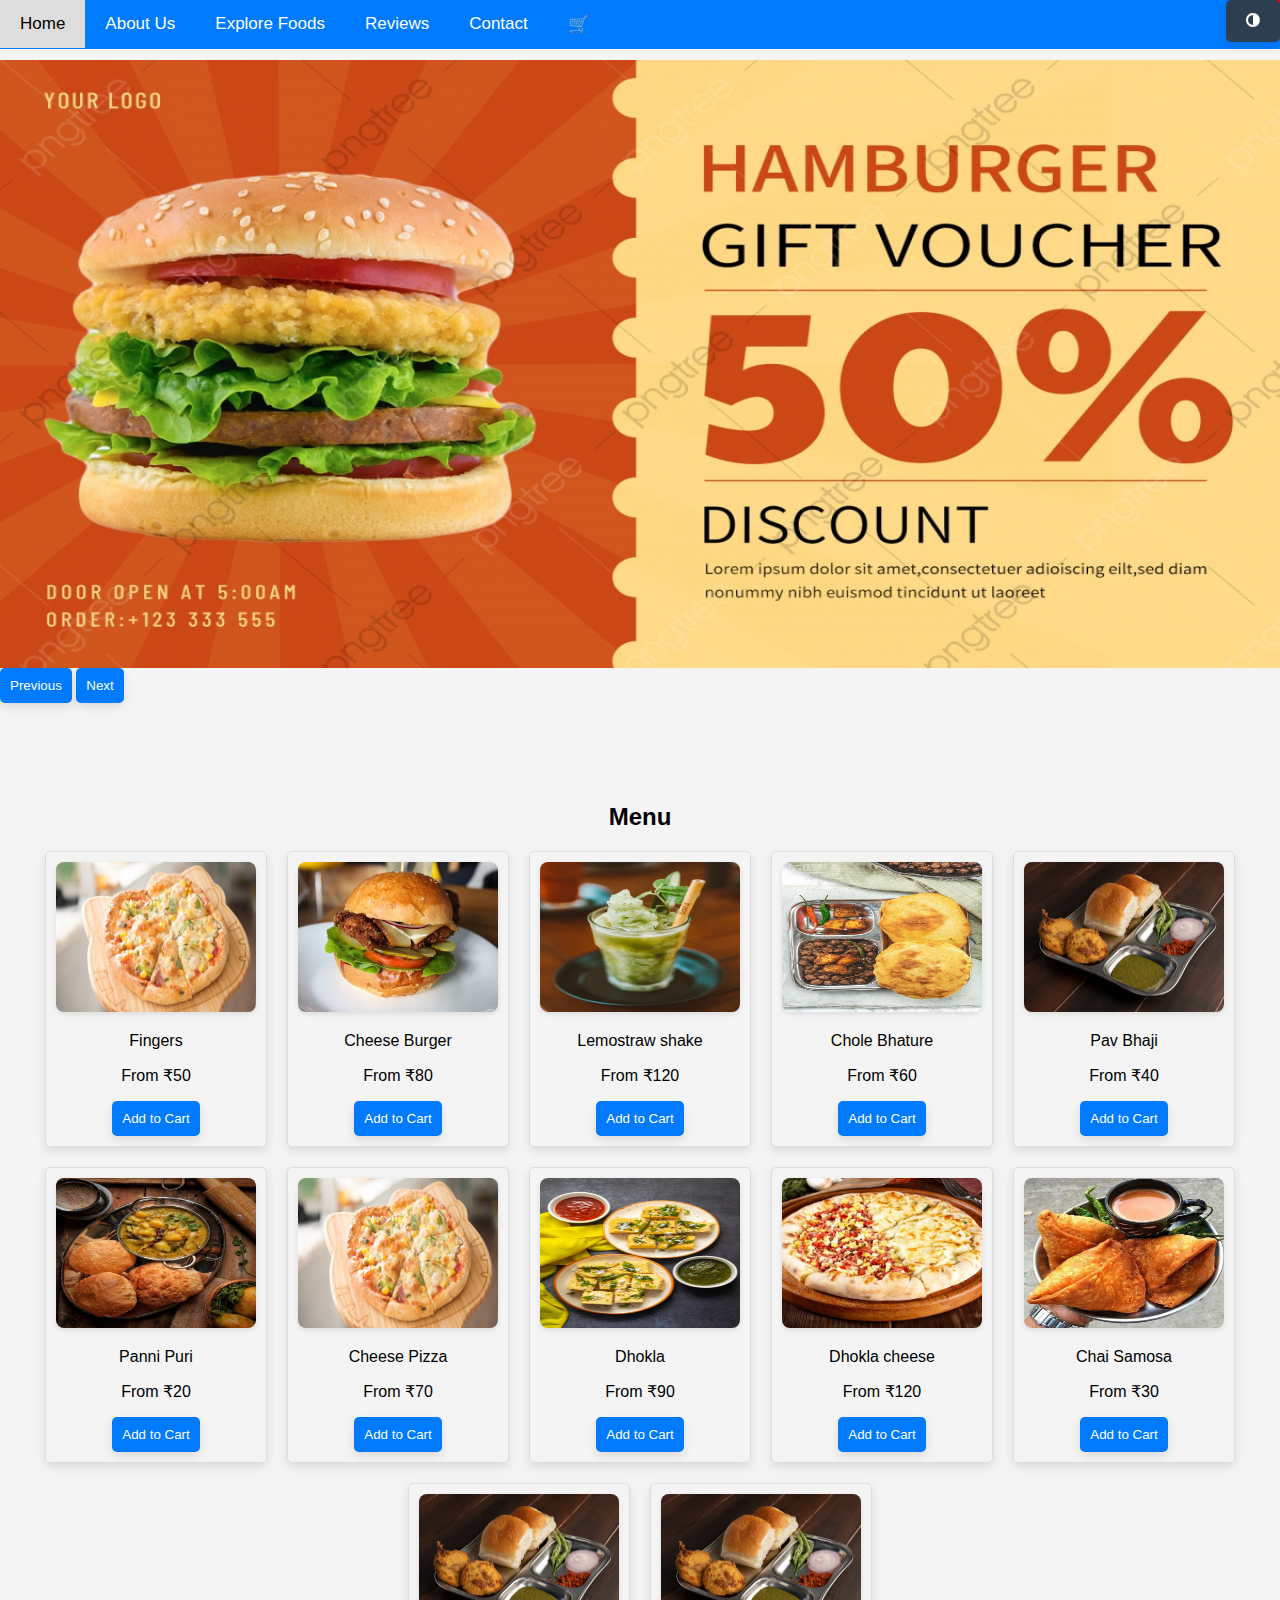
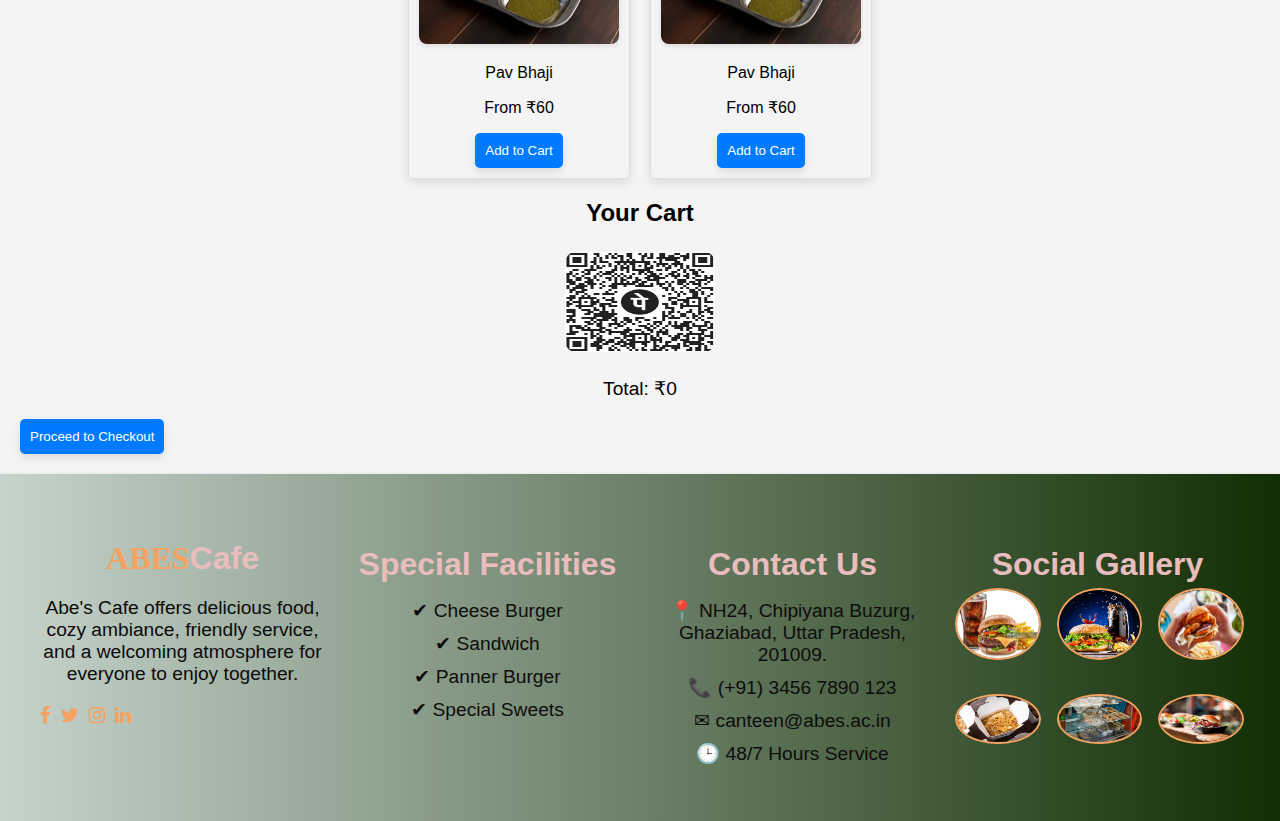
<file: canteen/cart3.html>
<!DOCTYPE html>
<html lang="en">
<head>
    <meta charset="UTF-8">
    <meta name="viewport" content="width=device-width, initial-scale=1.0">
    <title>Canteen Order System</title>
    <link rel="stylesheet" href="https://cdnjs.cloudflare.com/ajax/libs/font-awesome/4.7.0/css/font-awesome.min.css">
   <link rel="stylesheet" href="cart3.css">
</head>
<body>
    <div class="navbar" id="navbar">
    <a href="index.html">Home</a>
    <a href="#about">About Us</a>
    <a href="#menu-item">Explore Foods</a>
    <a href="review.html">Reviews</a>
    <a href="contact.html">Contact</a>
    <a href="#cart" class="cart-icon">
        🛒
        <span id="cart-count" class="cart-badge">0</span>
        
    </a>
    <button onclick="toggleDarkMode()" class="dark-mode-btn"><i class="fa fa-adjust" aria-hidden="true"></i></button>
    
</div>

    <div class="slider-container">
      <div class="slider">
        <img src="images/bg/ban4.jpg" alt="Image 1">
        <img src="images/bg/ban2.jpg" alt="Image 2">
        <img src="images/bg/banner1.jpg" alt="Image 3">
        <img src="images/bg/bg-1.jpg" alt="Image 4">
      </div>
      <button class="prev" onclick="prevSlide()">Previous</button>
      <button class="next" onclick="nextSlide()">Next</button>
    </div>
    
        
    
    
    <div class="container" id="menu-item">
        <h2>Menu</h2>
        <div class="menu">
            
            <div class="menu-item" id="cart">
                <img src="images/cart/Cheese Pizza.jpg" alt="Item 1">
                <p>Fingers</p>
                <p> From ₹50</p>
                <button onclick="addToCart('Item 1', 50, 'item1.jpg')">Add to Cart</button>
            </div>
            <div class="menu-item"id="cart">
                <img src="images/cart/cheese-Burger.jpg" alt="Item 2">
                <p>Cheese Burger</p>
                <p>From ₹80</p>
                <button onclick="addToCart('Item 2', 80, 'item2.jpg')">Add to Cart</button>
            </div>
            <div class="menu-item"id="cart">
                <img src="images/cart/Lemostraw shake.webp" alt="Item 3">
                <p>Lemostraw shake</p>
                <p>From ₹120</p>
                <button onclick="addToCart('Item 3', 120, 'item3.jpg')">Add to Cart</button>
            </div>
            <div class="menu-item"id="cart">
                <img src="images/cart/chole-bhature.jpg" alt="Item 4">
                <p>Chole Bhature</p>
                <p>From ₹60</p>
                <button onclick="addToCart('Item 4', 60, 'item4.jpg')">Add to Cart</button>
            </div>
            <div class="menu-item"id="cart">
                <img src="images/cart/Pav Bhaji.jpg" alt="Item 5">
                <p>Pav Bhaji</p>
                <p>From ₹40</p>
                <button onclick="addToCart('Item 5', 40, 'item5.jpg')">Add to Cart</button>
            </div>
            <div class="menu-item"id="cart">
                <img src="images/cart/Panni Puri.jpg" alt="Item 6">
                <p>Panni Puri</p>
                <p>From ₹20</p>
                <button onclick="addToCart('Item 6', 20, 'item6.jpg')">Add to Cart</button>
            </div>
            <div class="menu-item"id="cart">
                <img src="images/cart/Cheese Pizza.jpg" alt="Item 7">
                <p>Cheese Pizza</p>
                <p>From ₹70</p>
                <button onclick="addToCart('Item 8', 70, 'item8.jpg')">Add to Cart</button>
            </div>
            <div class="menu-item"id="cart">
                <img src="images/cart/Dhokla.jpg" alt="Item 8">
                <p>Dhokla</p>
                <p>From ₹90</p>
                <button onclick="addToCart('Item 8', 90, 'item8.jpg')">Add to Cart</button>
            </div>
            <div class="menu-item"id="cart">
                <img src="images/cart/Dhokla cheese.jpg" alt="Item 9">
                <p>Dhokla cheese</p>
                <p>From ₹120</p>
                <button onclick="addToCart('Item 9', 20, 'item9.jpg')">Add to Cart</button>
            </div>
            <div class="menu-item"id="cart">
                <img src="images/cart/samosa-chai.jpg" alt="Item 10">
                <p>Chai Samosa</p>
                <p>From ₹30</p>
                <button onclick="addToCart('Item 10', 30, 'item10.jpg')">Add to Cart</button>
            </div>
            <div class="menu-item"id="cart">
                <img src="images/cart/Pav Bhaji.jpg" alt="Item 11">
                <p>Pav Bhaji</p>
                <p>From ₹60</p>
            <button onclick="addToCart('Item 11', 60, 'item11.jpg')">Add to Cart</button>
        </div>
        <div class="menu-item"id="cart">
            <img src="images/cart/Pav Bhaji.jpg" alt="Item 11">
            <p>Pav Bhaji</p>
            <p>From ₹60</p>
        <button onclick="addToCart('Item 11', 60, 'item11.jpg')">Add to Cart</button>
    </div>
        </div>
        
        <div class="cart">
            <h2>Your Cart</h2>
            <ul id="cartItems"></ul>
            <center>  <p class="p11" ><img src="quar2.jpg"></p></center>
            <p id="totalAmount">Total: ₹0</p>
            <button onclick="showCheckoutForm()">Proceed to Checkout</button>
        </div>

        <div class="checkout" id="checkoutForm" style="display: none;">
            <h2>Checkout</h2>
            <form onsubmit="processPayment(event)">
                <label for="name">Name:</label>
                <input type="text" id="name" required><br>
                <label for="mobile">Mobile Number:</label>
                <input type="text" id="mobile" required><br>
                <label for="text">address</label>
                <input type="text" id="address" required><br>
                <button type="submit">Submit Payment</button>
            </form>
        </div>
    </div>

    <footer class="footer">
        <div class="footer-container">
            <!-- About Section -->
            <div class="footer-item about">
                <h2><span class="highlight">ABES</span>Cafe</h2>
                <p>
                    Abe's Cafe offers delicious food, cozy ambiance, 
                    friendly service, and a welcoming atmosphere for everyone to enjoy together.
                </p>
                <div class="social-icons">
                    <a href="#"><i class="fa fa-facebook"></i></a>
                    <a href="#"><i class="fa fa-twitter"></i></a>
                    <a href="#"><i class="fa fa-instagram"></i></a>
                    <a href="#"><i class="fa fa-linkedin"></i></a>
                </div>
            </div>

            <!-- Special Facilities Section -->
            <div class="footer-item">
                <h3>Special Facilities</h3>
                <ul>
                    <li>✔ Cheese Burger</li>
                    <li>✔ Sandwich</li>
                    <li>✔ Panner Burger</li>
                    <li>✔ Special Sweets</li>
                </ul>
            </div>

            <!-- Contact Us Section -->
            <div class="footer-item">
                <h3>Contact Us</h3>
                <ul>
                    <li>📍 NH24, Chipiyana Buzurg, Ghaziabad, Uttar Pradesh, 201009.</li>
                    <li>📞 (+91) 3456 7890 123</li>
                    <li>✉ canteen@abes.ac.in</li>
                    <li>🕒 48/7 Hours Service</li>
                </ul>
            </div>

            <!-- Social Gallery Section -->
            <div class="footer-item">
                <h3>Social Gallery</h3>
                <div class="gallery">
                    <img src="images/footer/footer1.jpg" alt="Gallery Image">
                    <img src="images/footer/footer2.jpg" alt="Gallery Image">
                    <img src="images/footer/footer3.jpg" alt="Gallery Image">
                    <img src="images/footer/footer4.jpg" alt="Gallery Image">
                    <img src="images/footer/footer5.jpg" alt="Gallery Image">
                    <img src="images/footer/fotter6.jpg" alt="Gallery Image">
                </div>
            </div>
        </div>
    </footer>

    <script>

function toggleNavbar() {
            var navbar = document.getElementById("navbar");
            navbar.classList.toggle("responsive");
        }

        function toggleDarkMode() {
            document.body.classList.toggle('dark-mode');
        }
    
        let slideIndex = 0;

function showSlides() {
  const slides = document.querySelectorAll('.slider img');
  for (let i = 0; i < slides.length; i++) {
    slides[i].style.display = 'none';
  }
  slideIndex++;
  if (slideIndex > slides.length) {
    slideIndex = 1;
  }
  slides[slideIndex - 1].style.display = 'block';
  setTimeout(showSlides, 2000); // Change image every 2 seconds
}

function prevSlide() {
  slideIndex--;
  showSlides();
}

function nextSlide() {
  slideIndex++;
  showSlides();
}

document.addEventListener('DOMContentLoaded', function() {
  showSlides();
});

let cart = [];
let total = 0;

function addToCart(itemName, itemPrice, itemImage) {
    cart.push({ name: itemName, price: itemPrice, image: itemImage });
    total += itemPrice;
    displayCart();
}


function displayCart() {
    const cartItems = document.getElementById('cartItems');
    cartItems.innerHTML = '';

    cart.forEach(item => {
        const li = document.createElement('li');
        li.innerHTML = `<img src="${item.image}" alt="${item.name}"> ${item.name} - ₹${item.price}`;
        cartItems.appendChild(li);
    });

    document.getElementById('totalAmount').innerText = `Total: ₹${total}`;
}

function showCheckoutForm() {
    document.getElementById('checkoutForm').style.display = 'block';
}

function processPayment(event) {
    event.preventDefault();

    const name = document.getElementById('name').value;
    const mobile = document.getElementById('mobile').value;
    const address = document.getElementById('address').value;

    if (cart.length === 0) {
        alert('Your cart is empty. Please add items to the cart.');
        return;
    }

    const orderDetails = cart.map(item => `${item.name} - ₹${item.price}`).join('\n');
    const orderMessage = `Order Details:\n${orderDetails}\n\nTotal: ₹${total}\n\nCustomer Details:\nName: ${name}\nMobile: ${mobile}\nAddress: ${address}\n\nThank you for your order!`;
    
    console.log(orderMessage); 
    alert(orderMessage); 

    
    cart = [];
    total = 0;
    displayCart();
    document.getElementById('checkoutForm').style.display = 'none';
}

    </script>
</body>
</html>
</file>
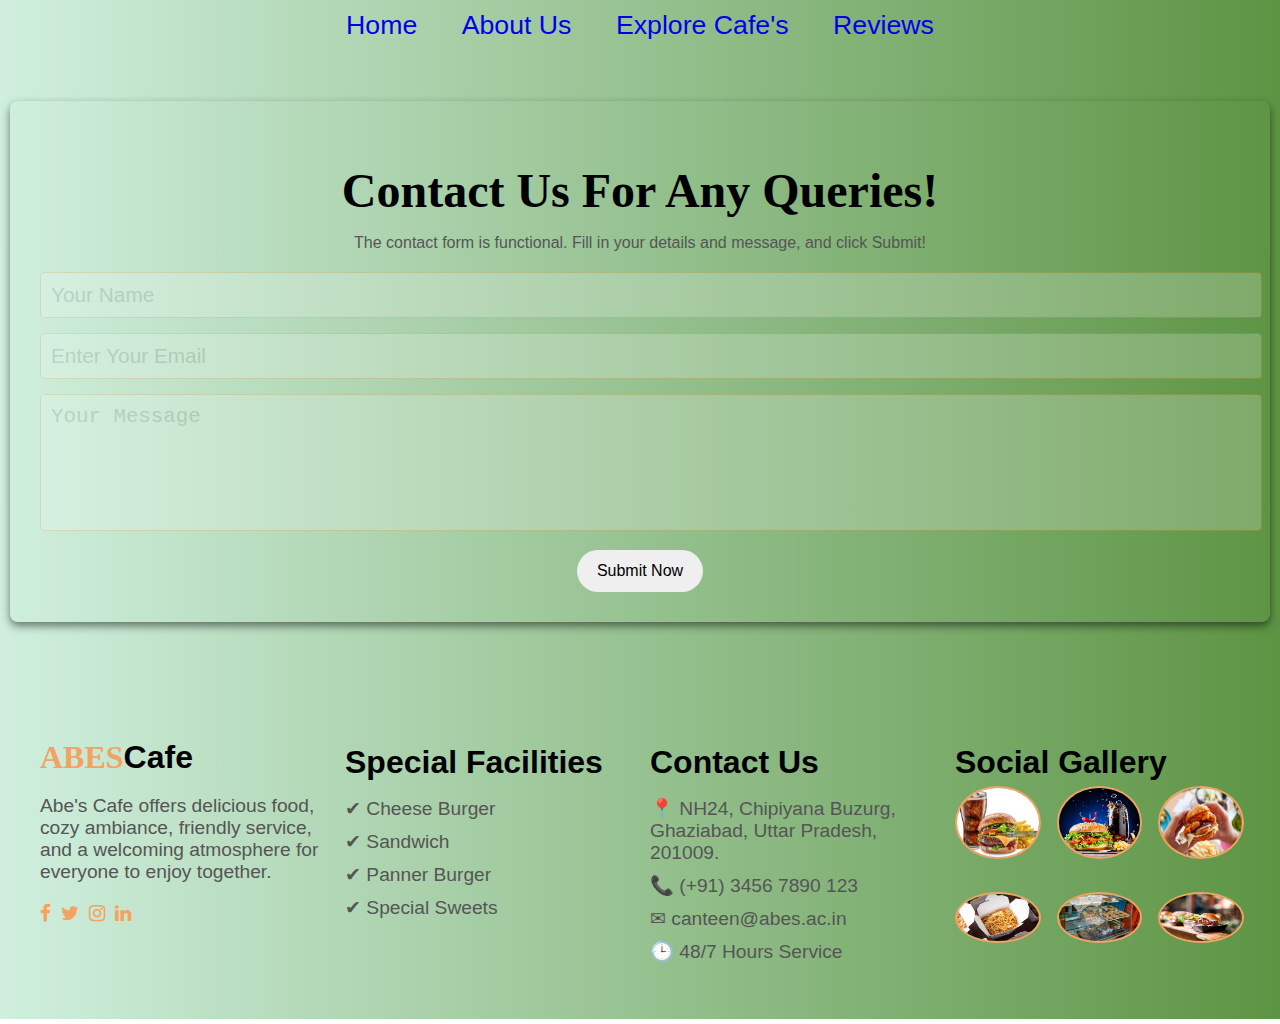
<file: canteen/contact.html>
<!DOCTYPE html>
<html lang="en">
<head>
    <meta charset="UTF-8">
    <meta name="viewport" content="width=device-width, initial-scale=1.0">
    <title>Contact Us</title>
    <link rel="stylesheet" href="https://cdnjs.cloudflare.com/ajax/libs/font-awesome/4.7.0/css/font-awesome.min.css">
    <link rel="stylesheet" href="contact.css">
</head>
<body>
    <div class="navbar">
        <a href="index.html">Home</a>
        <a href="#about">About Us</a>
        <a href="#explore-food">Explore Cafe's</a>
        <a href="review.html">Reviews</a>
    </div>
    <section class="contact-section">
        <h1>Contact Us For Any Queries!</h1>
        <p>
            The contact form is functional. Fill in your details and message, and click Submit!
        </p>
        <form id="contact-form">
            <div class="form-group">
                <input type="text" id="name" placeholder="Your Name" required>
            </div>
            <div class="form-group">
                <input type="email" id="email" placeholder="Enter Your Email" required>
            </div>
            <div class="form-group">
                <textarea id="message" placeholder="Your Message" rows="5" required></textarea>
            </div>
            <button type="submit" class="submit-btn">Submit Now</button>
        </form>
        <div id="confirmation" class="hidden">Thank you for contacting us. We will get back to you shortly!</div>
    </section>
    <footer class="footer">
        <div class="footer-container">
         
            <div class="footer-item about">
                <h2><span class="highlight">ABES</span>Cafe</h2>
                <p>
                    Abe's Cafe offers delicious food, cozy ambiance, 
                    friendly service, and a welcoming atmosphere for everyone to enjoy together.
                </p>
                <div class="social-icons">
                    <a href="#"><i class="fa fa-facebook"></i></a>
                    <a href="#"><i class="fa fa-twitter"></i></a>
                    <a href="#"><i class="fa fa-instagram"></i></a>
                    <a href="#"><i class="fa fa-linkedin"></i></a>
                </div>
            </div>

            <div class="footer-item">
                <h3>Special Facilities</h3>
                <ul>
                    <li>✔ Cheese Burger</li>
                    <li>✔ Sandwich</li>
                    <li>✔ Panner Burger</li>
                    <li>✔ Special Sweets</li>
                </ul>
            </div>

            <div class="footer-item">
                <h3>Contact Us</h3>
                <ul>
                    <li>📍 NH24, Chipiyana Buzurg, Ghaziabad, Uttar Pradesh, 201009.</li>
                    <li>📞 (+91) 3456 7890 123</li>
                    <li>✉ canteen@abes.ac.in</li>
                    <li>🕒 48/7 Hours Service</li>
                </ul>
            </div>

            <div class="footer-item">
                <h3>Social Gallery</h3>
                <div class="gallery">
                    <img src="images/footer/footer1.jpg" alt="Gallery Image">
                    <img src="images/footer/footer2.jpg" alt="Gallery Image">
                    <img src="images/footer/footer3.jpg" alt="Gallery Image">
                    <img src="images/footer/footer4.jpg" alt="Gallery Image">
                    <img src="images/footer/footer5.jpg" alt="Gallery Image">
                    <img src="images/footer/fotter6.jpg" alt="Gallery Image">
                </div>
            </div>
        </div>
    </footer>
    
    <script >
        document.getElementById('contact-form').addEventListener('submit', function (e) {
    e.preventDefault(); 

    const name = document.getElementById('name').value.trim();
    const email = document.getElementById('email').value.trim();
    const message = document.getElementById('message').value.trim();

    if (name && email && message) {
        document.getElementById('confirmation').classList.remove('hidden');
        this.reset(); 
    } else {
        alert('Please fill out all fields before submitting.');
    }
});




    </script>
</body>
</html>
</file>
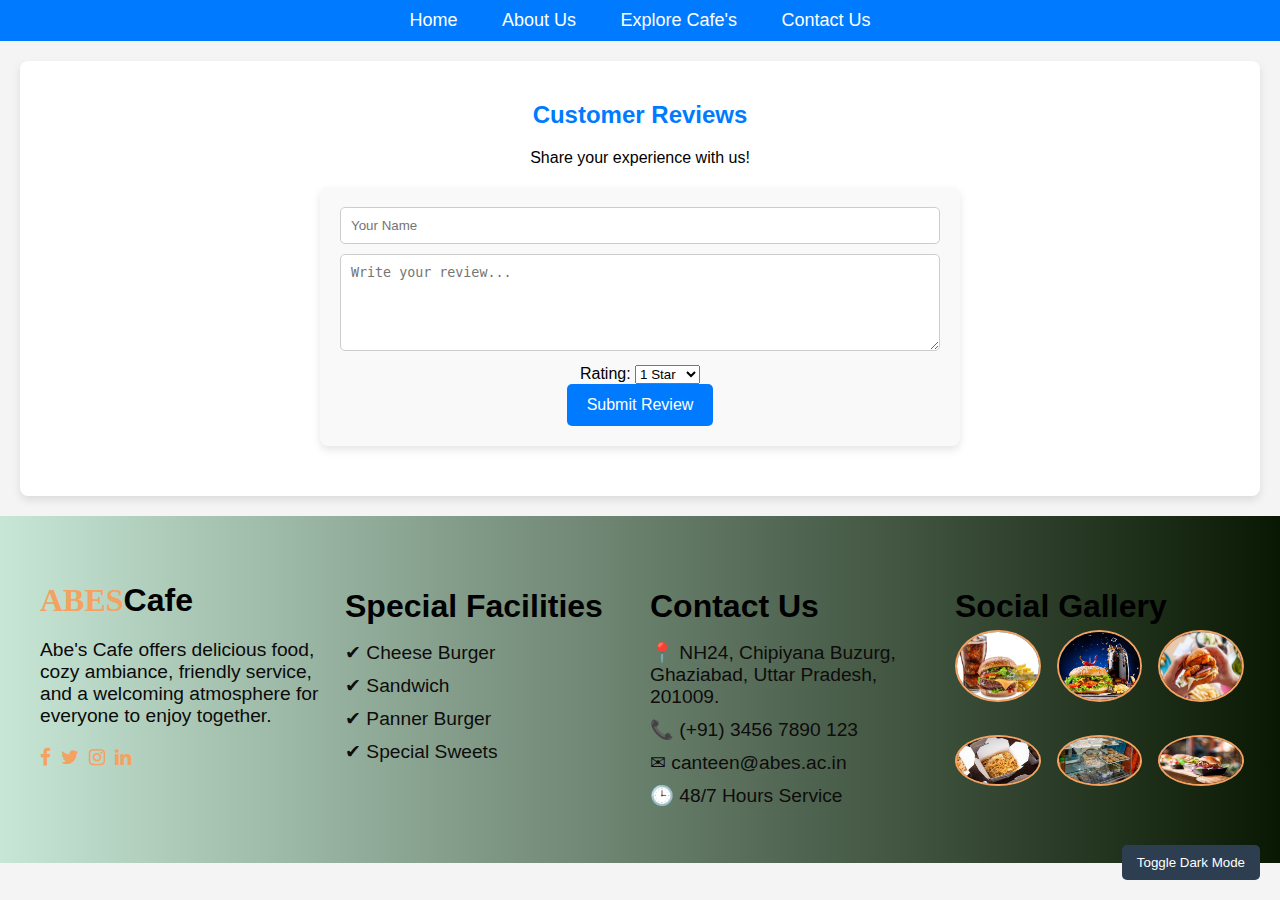
<file: canteen/review.html>
<!DOCTYPE html>
<html lang="en">
<head>
    <meta charset="UTF-8">
    <meta name="viewport" content="width=device-width, initial-scale=1.0">
    <title>Customer Reviews | Canteen Management System</title>
  <link rel="stylesheet" href="review.css">
  <link rel="stylesheet" href="https://cdnjs.cloudflare.com/ajax/libs/font-awesome/4.7.0/css/font-awesome.min.css">
</head>
<body>

    <!-- Navbar -->
    <div class="navbar">
        <a href="index.html">Home</a>
        <a href="#about">About Us</a>
        <a href="#explore-food">Explore Cafe's</a>
        <a href="contact.html">Contact Us</a>
    </div>

    <!-- Review Section -->
    <div class="review-section">
        <h2>Customer Reviews</h2>
        <p>Share your experience with us!</p>

        <!-- Review Form -->
        <div class="review-form">
            <input type="text" id="name" placeholder="Your Name" required />
            <textarea id="reviewText" placeholder="Write your review..." rows="5" required></textarea>
            <div>
                <label for="rating">Rating: </label>
                <select id="rating" required>
                    <option value="1">1 Star</option>
                    <option value="2">2 Stars</option>
                    <option value="3">3 Stars</option>
                    <option value="4">4 Stars</option>
                    <option value="5">5 Stars</option>
                </select>
            </div>
            <button onclick="submitReview()">Submit Review</button>
        </div>

        <!-- Display Reviews -->
        <div class="reviews-list" id="reviews-list"></div>
    </div>

    <!-- Dark Mode Toggle Button -->
    <button onclick="toggleDarkMode()" style="position: fixed; bottom: 20px; right: 20px; padding: 10px 15px; background-color: #2c3e50; color: white; border: none; cursor: pointer; border-radius: 5px;">
        Toggle Dark Mode
    </button>
    <footer class="footer">
        <div class="footer-container">
            <!-- About Section -->
            <div class="footer-item about">
                <h2><span class="highlight">ABES</span>Cafe</h2>
                <p>
                    Abe's Cafe offers delicious food, cozy ambiance, 
                    friendly service, and a welcoming atmosphere for everyone to enjoy together.
                </p>
                <div class="social-icons">
                    <a href="#"><i class="fa fa-facebook"></i></a>
                    <a href="#"><i class="fa fa-twitter"></i></a>
                    <a href="#"><i class="fa fa-instagram"></i></a>
                    <a href="#"><i class="fa fa-linkedin"></i></a>
                </div>
            </div>

            <!-- Special Facilities Section -->
            <div class="footer-item">
                <h3>Special Facilities</h3>
                <ul>
                    <li>✔ Cheese Burger</li>
                    <li>✔ Sandwich</li>
                    <li>✔ Panner Burger</li>
                    <li>✔ Special Sweets</li>
                </ul>
            </div>

            <!-- Contact Us Section -->
            <div class="footer-item">
                <h3>Contact Us</h3>
                <ul>
                    <li>📍 NH24, Chipiyana Buzurg, Ghaziabad, Uttar Pradesh, 201009.</li>
                    <li>📞 (+91) 3456 7890 123</li>
                    <li>✉ canteen@abes.ac.in</li>
                    <li>🕒 48/7 Hours Service</li>
                </ul>
            </div>

            <!-- Social Gallery Section -->
            <div class="footer-item">
                <h3>Social Gallery</h3>
                <div class="gallery">
                    <img src="images/footer/footer1.jpg" alt="Gallery Image">
                    <img src="images/footer/footer2.jpg" alt="Gallery Image">
                    <img src="images/footer/footer3.jpg" alt="Gallery Image">
                    <img src="images/footer/footer4.jpg" alt="Gallery Image">
                    <img src="images/footer/footer5.jpg" alt="Gallery Image">
                    <img src="images/footer/fotter6.jpg" alt="Gallery Image">
                </div>
            </div>
        </div>
    </footer>

    <script>
        // Reviews Array to store reviews
        let reviews = [];

        // Function to submit a review
        function submitReview() {
            const name = document.getElementById('name').value;
            const reviewText = document.getElementById('reviewText').value;
            const rating = document.getElementById('rating').value;

            if (name && reviewText && rating) {
                // Add the review to the reviews array
                reviews.push({ name, reviewText, rating });

                // Clear the form
                document.getElementById('name').value = '';
                document.getElementById('reviewText').value = '';
                document.getElementById('rating').value = '1';

                // Display reviews
                displayReviews();
            } else {
                alert('Please fill in all fields');
            }
        }

        // Function to display reviews
        function displayReviews() {
            const reviewsList = document.getElementById('reviews-list');
            reviewsList.innerHTML = '';  // Clear previous reviews

            // Loop through each review and create HTML structure
            reviews.forEach(review => {
                const reviewItem = document.createElement('div');
                reviewItem.classList.add('review-item');
                reviewItem.innerHTML = `
                    <div class="review-name">${review.name}</div>
                    <div class="review-rating">${'★'.repeat(review.rating)}</div>
                    <div class="review-text">${review.reviewText}</div>
                `;
                reviewsList.appendChild(reviewItem);
            });
        }

        // Function to toggle dark mode
        function toggleDarkMode() {
            document.body.classList.toggle('dark-mode');
        }
    </script>

</body>
</html>
</file>
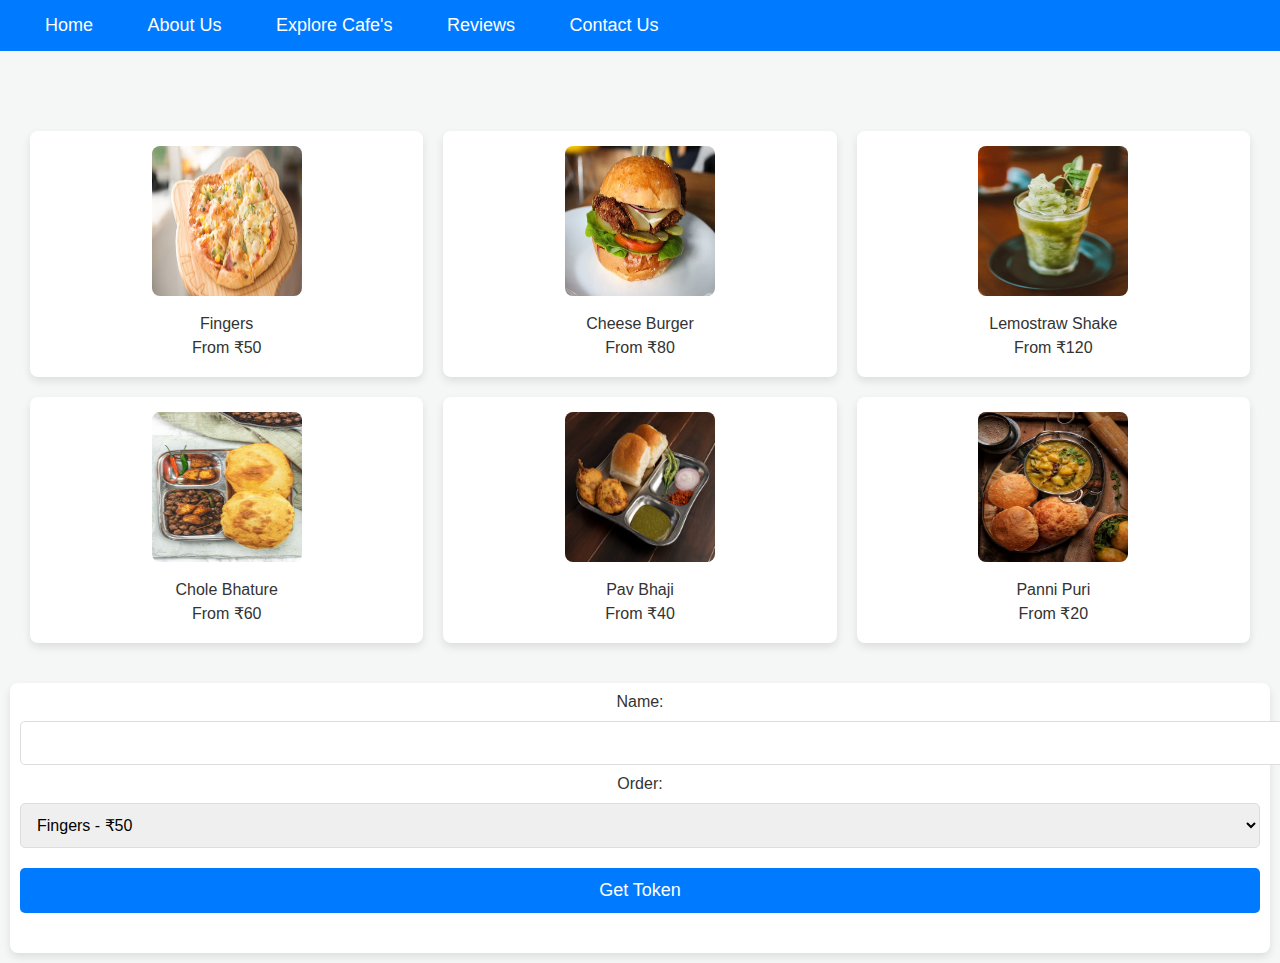
<file: canteen/token.html>
<!DOCTYPE html>
<html lang="en">
<head>
    <meta charset="UTF-8">
    <meta name="viewport" content="width=device-width, initial-scale=1.0">
    <title>Canteen Token System</title>
    <link rel="stylesheet" href="https://cdnjs.cloudflare.com/ajax/libs/font-awesome/4.7.0/css/font-awesome.min.css">
    <link rel="stylesheet" href="token.css">
</head>
<body>
    <div class="navbar" id="navbar">
       
        <div>
            <a href="index.html">Home</a>
            <a href="index.html">About Us</a>
            <a href="#explore-food">Explore Cafe's</a>
            <a href="review.html">Reviews</a>
            <a href="contact.html">Contact Us</a>
           
        </div>
        
    </div>
    <div class="menu">
        <div class="menu-item">
            <img src="images/cart/Cheese Pizza.jpg" alt="Cheese Pizza">
            <p>Fingers</p>
            <p>From ₹50</p>
        </div>
        <div class="menu-item">
            <img src="images/cart/cheese-Burger.jpg" alt="Cheese Burger">
            <p>Cheese Burger</p>
            <p>From ₹80</p>
        </div>
        <div class="menu-item">
            <img src="images/cart/Lemostraw shake.webp" alt="Lemostraw Shake">
            <p>Lemostraw Shake</p>
            <p>From ₹120</p>
        </div>
        <div class="menu-item">
            <img src="images/cart/chole-bhature.jpg" alt="Chole Bhature">
            <p>Chole Bhature</p>
            <p>From ₹60</p>
        </div>
        <div class="menu-item">
            <img src="images/cart/Pav Bhaji.jpg" alt="Pav Bhaji">
            <p>Pav Bhaji</p>
            <p>From ₹40</p>
        </div>
        <div class="menu-item">
            <img src="images/cart/Panni Puri.jpg" alt="Panni Puri">
            <p>Panni Puri</p>
            <p>From ₹20</p>
        </div>
    </div>
    <div class="form-container">
        <form id="orderForm">
            <label for="name">Name:</label>
            <input type="text" id="name" name="name" required>

            <label for="order">Order:</label>
            <select id="order" name="order">
            </select>

            <button type="submit">Get Token</button>
        </form>

        <div id="tokenDisplay"></div>
    </div>

    <script>
        document.getElementById('orderForm').addEventListener('submit', function(event) {
            event.preventDefault();  

            const name = document.getElementById('name').value;
            const order = document.getElementById('order').value;

            if (name && order) {
                const token = generateToken();
                displayToken(name, order, token);
            } else {
                alert('Please fill in both fields!');
            }
        });

        function generateToken() {
            return Math.floor(100 + Math.random() * 9000);
        }

        function displayToken(name, order, token) {
            const tokenDisplay = document.getElementById('tokenDisplay');
            tokenDisplay.innerHTML = `<p>Thank you, ${name}!</p>
                                      <p>Your order for ${order} has been placed.</p>
                                      <p>Your token is: <strong>${token}</strong></p>`;
        }

        function populateMenu() {
            const menuItems = [
                {name: 'Fingers', price: 50},
                {name: 'Cheese Burger', price: 80},
                {name: 'Lemostraw Shake', price: 120},
                {name: 'Chole Bhature', price: 60},
                {name: 'Pav Bhaji', price: 40},
                {name: 'Panni Puri', price: 20},
                {name: 'Cheese Pizza', price: 70},
                {name: 'Dhokla', price: 90},
                {name: 'Dhokla Cheese', price: 120},
                {name: 'Chai Samosa', price: 30}
            ];

            const orderSelect = document.getElementById('order');
            menuItems.forEach(item => {
                const option = document.createElement('option');
                option.value = item.name;
                option.textContent = `${item.name} - ₹${item.price}`;
                orderSelect.appendChild(option);
            });
        }

        window.onload = populateMenu;

        function myFunction() {
  var x = document.getElementById("myTopnav");
  if (x.className === "topnav") {
    x.className += " responsive";
  } else {
    x.className = "topnav";
  }
}
    </script>

</body>
</html>
</file>
<file: canteen/cart3.css>
body {
    font-family: Arial, sans-serif;
    display: flex;
    flex-direction: column;
    justify-content: space-between;
    min-height: 100vh;
    margin: 0;
    background-color: #f4f4f4;
    padding-top: 60px; /* Avoid overlap with navbar */
}

header, footer {
    background: rgb(19,176,92);
    background: linear-gradient(90deg, rgba(13, 80, 44, 0.2) 0%, rgb(18, 46, 4) 100%);
    color: rgb(233, 189, 189);
    text-align: center;
    padding: 10px 0;
    box-shadow: 0 2px 5px rgba(0, 0, 0, 0.2);
}

.navbar {
    background-color: #007BFF;
    overflow: hidden;
    position: fixed;
    top: 0;
    left: 0;
    right: 0;
    z-index: 100;
}

.navbar a {
    float: left;
    display: block;
    color: white;
    text-align: center;
    padding: 14px 20px;
    text-decoration: none;
    font-size: 17px;
}

.navbar a:hover {
    background-color: #ddd;
    color: black;
}

.navbar .icon {
    display: none;
}

.cart-icon {
    font-size: 20px;
    color: white;
    margin-right: 15px;
    cursor: pointer;
}

.cart-badge {
    background-color: red;
    color: white;
    border-radius: 50%;
    padding: 2px 8px;
    font-size: 14px;
    position: absolute;
    top: -5px;
    right: -5px;
}

body.dark-mode {
    color: white;
    background-color: #2c3e50;
}

.dark-mode-btn {
    background-color: #2c3e50;
    color: white;
    position: fixed;
    right: 0;
    top: 0;
    cursor: pointer;
    border: none;
    border-radius: 5px;
    padding: 12px 20px;
    font-size: 1rem;
}

.dark-mode-btn:hover {
    background-color: #34495e;
}

.container {
    flex: 1;
    padding: 20px;
    margin-top: 60px;
}

h1, h2 {
    text-align: center;
}

.menu {
    display: flex;
    flex-wrap: wrap;
    justify-content: center;
    gap: 20px;
}

.menu-item {
    border: 1px solid #ddd;
    border-radius: 5px;
    padding: 10px;
    text-align: center;
    width: 200px;
    box-shadow: 0 4px 10px rgba(0, 0, 0, 0.1);
    transition: box-shadow 0.3s ease;
}

.menu-item:hover {
    box-shadow: 0 8px 15px rgba(0, 0, 0, 0.2);
}

.menu-item img {
    width: 200px;
    height: 150px;
    border-radius: 8px;
    box-shadow: 0 2px 5px rgba(0, 0, 0, 0.1);
}

button {
    padding: 10px;
    background-color: #007BFF;
    color: white;
    border: none;
    border-radius: 5px;
    cursor: pointer;
    box-shadow: 0 4px 10px rgba(0, 0, 0, 0.1);
}

button:hover {
    background-color: #2cc0a7;
    box-shadow: 0 6px 12px rgba(0, 0, 0, 0.2);
}

.cart, .checkout {
    margin-top: 20px;
}

#cartItems {
    list-style-type: none;
    padding: 0;
}

#cartItems li {
    display: flex;
    align-items: center;
    justify-content: space-between;
    margin-bottom: 10px;
}

#cartItems img {
    max-width: 50px;
    height: auto;
    margin-right: 10px;
}

#totalAmount {
    font-size: 1.2em;
    text-align: center;
    margin-top: 10px;
}

.checkout form {
    display: flex;
    flex-direction: column;
    align-items: center;
}

.checkout form label, .checkout form input {
    margin: 5px 0;
}

.checkout form input {
    padding: 5px;
    width: 200px;
}

.checkout form button {
    margin-top: 10px;
}

.slider {
    height: 38rem;
}

.slider img {
    width: 100%;
    height: 100%;
}

.slider-container {
    width: 100%;
    height: 70%;
}

.footer {
    padding: 40px 20px;
}

.footer-container {
    max-width: 1200px;
    margin: 0 auto;
    display: grid;
    grid-template-columns: repeat(4, 1fr);
    gap: 20px;
}

.footer-item h2, .footer-item h3 {
    font-size: 2rem;
    margin-bottom: 5px;
}

.footer-item p {
    font-size: 1.2rem;
    color: #0c0a0a;
    margin-bottom: 20px;
}

.footer-item ul {
    list-style: none;
    padding: 0;
}

.footer-item ul li {
    font-size: 1.2rem;
    color: #0e0c0c;
    margin-bottom: 10px;
}

.footer-item .highlight {
    color: #f4a261;
    font-family: "Georgia", serif;
}

.social-icons {
    display: flex;
    gap: 10px;
}

.social-icons a {
    color: #f4a261;
    font-size: 1.2rem;
    transition: color 0.3s ease;
}

.social-icons a:hover {
    color: #e76f51;
}

.gallery {
    display: grid;
    grid-template-columns: repeat(3, 1fr);
    gap: 20px;
}

.gallery img {
    width: 100%;
    height: 80%;
    border-radius: 50%;
    border: 2px solid #f4a261;
    transition: transform 0.3s ease;
}

.gallery img:hover {
    transform: scale(1.8);
}

.p11 img {
    width: 150px;
    height: 100px;
    padding: 5px;
    border-radius: 16px;
    align-items: center;
}

/* Responsive design */
@media (max-width: 768px) {
    .navbar a:not(:first-child) { display: none; }
    .navbar a.icon {
        float: right;
        display: block;
    }

    .navbar.responsive { position: relative; }
    .navbar.responsive .icon { display: block; position: absolute; top: 10px; right: 0; }

    .menu {
        flex-direction: column;
        align-items: center;
        gap: 10px;
    }

    .menu-item {
        width: 80%;
        max-width: 300px;
    }

    .slider {
        height: 25rem;
    }

    .slider-container {
        height: 50%;
    }

    .container {
        padding: 10px;
    }

    footer {
        font-size: 1rem;
    }

    .footer-container {
        grid-template-columns: 1fr;
    }

    .gallery {
        grid-template-columns: repeat(3, .3fr);
    }

    .checkout form input {
        width: 100%;
    }
}

@media (max-width: 480px) {
    .navbar a:not(:first-child) { display: none; }
    .navbar a.icon {
        float: right;
        display: block;
    }

    .footer-container {
        grid-template-columns: 1fr;
    }

    .gallery {
        grid-template-columns: repeat(3, .3fr);
    }

    .menu-item {
        width: 100%;
        margin: 10px 0;
    }

    .menu-item img {
        width: 120px;
        height: 130px;
    }

    .p11 img {
        width: 120px;
        height: 80px;
    }
}
</file>
<file: canteen/contact.css>
body {
    font-family: Arial, sans-serif;
    margin: 0;
    padding: 0;
    background: rgb(19,176,92);
    background: linear-gradient(90deg, rgba(19,176,92,0.2) 0%, rgb(93, 148, 67) 100%);
}

.navbar {
    overflow: hidden;
    padding: 10px 0;
    text-align: center;
}

.navbar a {
    text-decoration: dotted;
    padding: 14px 20px;
    font-size: 3ch;
}

.navbar a:hover {
    background-color: #ddd;
    color: black;
}

.contact-section {
    max-width: 1200px;
    margin: 50px auto;
    padding: 30px;
    border-radius: 8px;
    box-shadow: 0 4px 8px rgba(0, 0, 0, 0.5);
    text-align: center;
}

.contact-section h1 {
    font-size: 3rem;
    margin-bottom: 8px;
    font-family: "Georgia", serif;
}

.contact-section p {
    color: #555;
    margin-bottom: 20px;
}

.form-group {
    margin-bottom: 15px;
}

input, textarea {
    color: rgb(24, 23, 23);
    width: 100%;
    padding: 10px;
    font-size: 1.3rem;
    opacity: 0.2;
    border: 1px solid #eb943c;
    border-radius: 4px;
    outline: none;
    transition: border 0.3s ease;
}

input:focus, textarea:focus {
    border: 1px solid #f4a261;
}

textarea {
    resize: none;
}

.submit-btn {
    border: none;
    padding: 12px 20px;
    font-size: 1rem;
    border-radius: 25px;
    cursor: pointer;
    transition: background-color 0.5s ease;
}

.submit-btn:hover {
    background-color: #e76f51;
}

.hidden {
    display: none;
    margin-top: 20px;
    font-weight: bold;
    color: green;
}

.footer {
    padding: 40px 20px;
}

.footer-container {
    max-width: 1200px;
    margin: 0 auto;
    display: grid;
    grid-template-columns: repeat(4, 1fr);
    gap: 20px;
}

.footer-item h2, .footer-item h3 {
    font-size: 2rem;
    margin-bottom: 5px;
}

.footer-item p {
    font-size: 1.2rem;
    color: #555;
    margin-bottom: 20px;
}

.footer-item ul {
    list-style: none;
    padding: 0;
}

.footer-item ul li {
    font-size: 1.2rem;
    color: #555;
    margin-bottom: 10px;
}

.footer-item .highlight {
    color: #f4a261;
    font-family: "Georgia", serif;
}

.social-icons {
    display: flex;
    gap: 10px;
}

.social-icons a {
    color: #f4a261;
    font-size: 1.2rem;
    transition: color 0.3s ease;
}

.social-icons a:hover {
    color: #e76f51;
}

/* Gallery Section */
.gallery {
    display: grid;
    grid-template-columns: repeat(3, 1fr);
    gap: 20px;
}

.gallery img {
    width: 100%;
    height: 80%;
    border-radius: 50%;
    border: 2px solid #f4a261;
    transition: transform 0.3s ease;
}

.gallery img:hover {
    transform: scale(1.1);
}

@media (max-width: 1024px) {
    .navbar a {
        font-size: 2.5ch;
        padding: 12px 15px;
    }

    .footer-container {
        grid-template-columns: repeat(2, 1fr);
    }

    .gallery {
        grid-template-columns: repeat(2, 1fr);
    }

    .contact-section {
        padding: 20px;
    }

    .contact-section h1 {
        font-size: 2.5rem;
    }

    .submit-btn {
        font-size: 0.9rem;
    }

    input, textarea {
        font-size: 1.1rem;
    }
}

@media (max-width: 768px) {
    .navbar a {
        font-size: 2ch;
        padding: 10px;
    }

    .footer-container {
        grid-template-columns: repeat(2, .5fr);
    }

    .gallery {
        grid-template-columns: repeat(2, .5fr);
    }

    .contact-section {
        padding: 15px;
    }

    .contact-section h1 {
        font-size: 2rem;
    }

    .submit-btn {
        font-size: 0.9rem;
        padding: 10px 15px;
    }

    input, textarea {
        font-size: 1rem;
        padding: 8px;
    }

    .footer-item ul li {
        font-size: 1rem;
    }
}

@media (max-width: 360px) {
    .navbar a {
        font-size: 1.5ch;
        padding: 8px;
    }

    .footer-container {
        grid-template-columns: 1fr;
    }

    .gallery {
        grid-template-columns: repeat(2, .3fr);
    }

    .contact-section {
        padding: 10px;
    }

    .contact-section h1 {
        font-size: 1.8rem;
    }

    .submit-btn {
        font-size: 0.8rem;
        padding: 8px 12px;
    }

    input, textarea {
        font-size: 0.9rem;
        padding: 6px;
    }

    .footer-item ul li {
        font-size: 0.9rem;
    }
    .gallery {
        grid-template-columns: repeat(2, .3fr);
    }

}
</file>
<file: canteen/review.css>
/* General Styling */
body {
    font-family: Arial, sans-serif;
    margin: 0;
    padding: 0;
    background-color: #f4f4f4;
}

/* Navigation Bar */
.navbar {
    background-color: #007BFF;
    overflow: hidden;
    padding: 10px 0;
    color: white;
    text-align: center;
}

.navbar a {
    color: white;
    text-decoration: none;
    padding: 14px 20px;
    font-size: 18px;
}

.navbar a:hover {
    background-color: #ddd;
    color: black;
}

/* Review Section */
.review-section {
    padding: 20px;
    text-align: center;
    background-color: #fff;
    margin: 20px;
    border-radius: 8px;
    box-shadow: 0 4px 8px rgba(0, 0, 0, 0.1);
}

.review-section h2 {
    color: #007BFF;
}

.review-form {
    margin-top: 20px;
    max-width: 600px;
    margin-left: auto;
    margin-right: auto;
    padding: 20px;
    background-color: #f9f9f9;
    border-radius: 8px;
    box-shadow: 0 4px 8px rgba(0, 0, 0, 0.1);
}

.review-form input,
.review-form textarea {
    width: 100%;
    padding: 10px;
    margin-bottom: 10px;
    border-radius: 5px;
    border: 1px solid #ccc;
    box-sizing: border-box;
}

.review-form button {
    background-color: #007BFF;
    color: white;
    border: none;
    padding: 12px 20px;
    font-size: 16px;
    cursor: pointer;
    border-radius: 5px;
}

.review-form button:hover {
    background-color: #0056b3;
}

/* Display Reviews */
.reviews-list {
    margin-top: 30px;
}

.review-item {
    background-color: #fff;
    margin-bottom: 15px;
    padding: 15px;
    border-radius: 8px;
    box-shadow: 0 4px 6px rgba(0, 0, 0, 0.1);
    text-align: left;
}

.review-item .review-name {
    font-weight: bold;
    color: #007BFF;
}

.review-item .review-text {
    margin-top: 10px;
    font-size: 16px;
}

.review-item .review-rating {
    margin-top: 10px;
    color: #FF9800;
}

/* Footer */
footer {
    background: rgb(19, 176, 92);
    background: linear-gradient(90deg, rgba(19, 176, 92, 0.2) 0%, rgba(9, 24, 2, 1) 100%);
    padding: 40px 20px;
}

.footer-container {
    max-width: 1200px;
    margin: 0 auto;
    display: grid;
    grid-template-columns: repeat(4, 1fr);
    gap: 20px;
}

.footer-item h2,
.footer-item h3 {
    font-size: 2rem;
    margin-bottom: 5px;
}

.footer-item p {
    font-size: 1.2rem;
    color: #0c0a0a;
    margin-bottom: 20px;
}

.footer-item ul {
    list-style: none;
    padding: 0;
}

.footer-item ul li {
    font-size: 1.2rem;
    color: #0e0c0c;
    margin-bottom: 10px;
}

.footer-item .highlight {
    color: #f4a261;
    font-family: "Georgia", serif;
}

.social-icons {
    display: flex;
    gap: 10px;
}

.social-icons a {
    color: #f4a261;
    font-size: 1.2rem;
    transition: color 0.3s ease;
}

.social-icons a:hover {
    color: #e76f51;
}

.gallery {
    display: grid;
    grid-template-columns: repeat(3, 1fr);
    gap: 20px;
}

.gallery img {
    width: 100%;
    height: 80%;
    border-radius: 50%;
    border: 2px solid #f4a261;
    transition: transform 0.3s ease;
}

.gallery img:hover {
    transform: scale(1.8);
}

/* Dark Mode */
body.dark-mode {
    background-color: #2c3e50;
    color: white;
}

.dark-mode .review-form {
    background-color: #34495e;
    color: white;
}

.dark-mode .review-item {
    background-color: #2c3e50;
}

/* Responsive Design */
@media (max-width: 768px) {
    /* Navbar */
    .navbar {
        text-align: left;
        padding: 10px;
    }

    .navbar a {
        padding: 10px;
        font-size: 16px;
    }

    /* Review Form */
    .review-form {
        width: 90%;
        margin-left: auto;
        margin-right: auto;
    }

    /* Review Section */
    .review-section {
        margin: 10px;
        padding: 15px;
    }

    /* Display Reviews */
    .reviews-list {
        margin-top: 20px;
    }

    .review-item {
        padding: 10px;
    }

    /* Footer */
    .footer-container {
        grid-template-columns: repeat(2, 1fr);
    }

    /* Gallery */
    .gallery {
        grid-template-columns: repeat(2, 1fr);
    }
}

@media (max-width: 480px) {
    /* Navbar */
    .navbar a {
        font-size: 14px;
        padding: 8px;
    }

    /* Review Form */
    .review-form {
        width: 95%;
        margin-left: auto;
        margin-right: auto;
    }

    /* Footer */
    .footer-container {
        grid-template-columns: 1fr;
    }

    /* Gallery */
    .gallery {
        grid-template-columns: repeat(2, 1fr);
    }

    /* Review Item */
    .review-item {
        padding: 8px;
    }
}
</file>
<file: canteen/token.css>
body {
    font-family: 'Arial', sans-serif;
    margin: 0;
    padding: 0;
    background-color: #f4f7f6;
    color: #333;
}

a {
    text-decoration: none;
}

.navbar {
    background-color: #007BFF;
    padding: 15px 20px;
    display: flex;
    justify-content: space-between;
    align-items: center;
    position: sticky;
    top: 0;
    z-index: 100;
    flex-wrap: wrap; 
}

.navbar a {
    color: white;
    font-size: 18px;
    margin: 0 15px;
    transition: color 0.3s ease;
    padding: 5px 10px; 
}

.navbar a:hover {
    color: #f4a261;
}

.navbar-brand img {
    height: 50px;
}
.togglebutton {
    background-color: #2c3e50;
    color: #fff;
    border: none;
    cursor: pointer;
    padding: 10px;
    border-radius: 5px;
    font-size: 20px;
}

.togglebutton:hover {
    background-color: #f4a261;
}
.menu {
    display: grid;
    grid-template-columns: repeat(3, 1fr);
    gap: 20px;
    padding: 30px;
    margin-top: 50px;
}

.menu-item {
    background-color: #fff;
    padding: 15px;
    border-radius: 8px;
    box-shadow: 0 4px 8px rgba(0, 0, 0, 0.1);
    text-align: center;
    transition: transform 0.3s ease;
}

.menu-item img {
    width: 150px;
    height: 150px;
    border-radius: 8px;
    margin-bottom: 10px;
}

.menu-item p {
    font-size: 16px;
    margin: 5px 0;
}

.menu-item:hover {
    transform: translateY(-5px);
}

.form-container {
    background-color: #fff;
    padding: 10px;
    border-radius: 8px;
    box-shadow: 0 4px 8px rgba(0, 0, 0, 0.1);
    margin: 10px;
    text-align: center;
}

.form-container input,
.form-container select,
.form-container button {
    width: 100%;
    padding: 12px;
    margin: 10px 0;
    border-radius: 5px;
    border: 1px solid #ddd;
    font-size: 16px;
}

.form-container button {
    background-color: #007BFF;
    color: white;
    border: none;
    cursor: pointer;
    font-size: 18px;
    transition: background-color 0.3s ease;
}

.form-container button:hover {
    background-color: #0056b3;
}

#tokenDisplay {
    margin-top: 20px;
    font-size: 18px;
    color: #333;
}

@media (max-width: 1024px) {
    .menu {
        grid-template-columns: repeat(2, 1fr);
    }

    .navbar {
        flex-direction: column;
        align-items: flex-start;
    }

    .navbar a {
        margin: 10px 0;
        padding: 10px;
        font-size: 16px;
    }

    .togglebutton {
        margin-top: 10px;
    }

    .form-container {
        margin: 20px 10px;
    }

    .menu-item {
        padding: 10px;
    }

    .menu-item img {
        height: 200px;
        object-fit: cover;
    }
}
@media (max-width: 768px) {
    .menu {
        grid-template-columns: 1fr;
        padding: 10px;
    }
    .menu-item {
        margin-bottom: 20px;
        padding: 12px;
    }
    .menu-item img {
        width: 100%;
        height: 200px;
        object-fit: cover;
    }
    .navbar {
        text-align: center;
    }
    .navbar a {
        margin: 8px 0;
        padding: 10px;
        font-size: 14px; 
    }
    .togglebutton {
        font-size: 16px;
        padding: 10px;
    }
    .form-container input,
    .form-container select,
    .form-container button {
        font-size: 14px;
    }
}
@media (max-width: 480px) {
    .menu {
        grid-template-columns: 1fr;
    }

    .menu-item {
        margin-bottom: 20px;
        padding: 12px;
    }

    .menu-item img {
        height: 180px;
        width: 100%;
        object-fit: cover;
    }

    .navbar {
        text-align: center;
    }

    .navbar a {
        margin: 8px 0;
        padding: 10px;
        font-size: 14px;
    }

    .form-container input,
    .form-container select,
    .form-container button {
        font-size: 14px;
        padding: 10px;
    }

    .togglebutton {
        font-size: 16px;
    }
}
</file>
